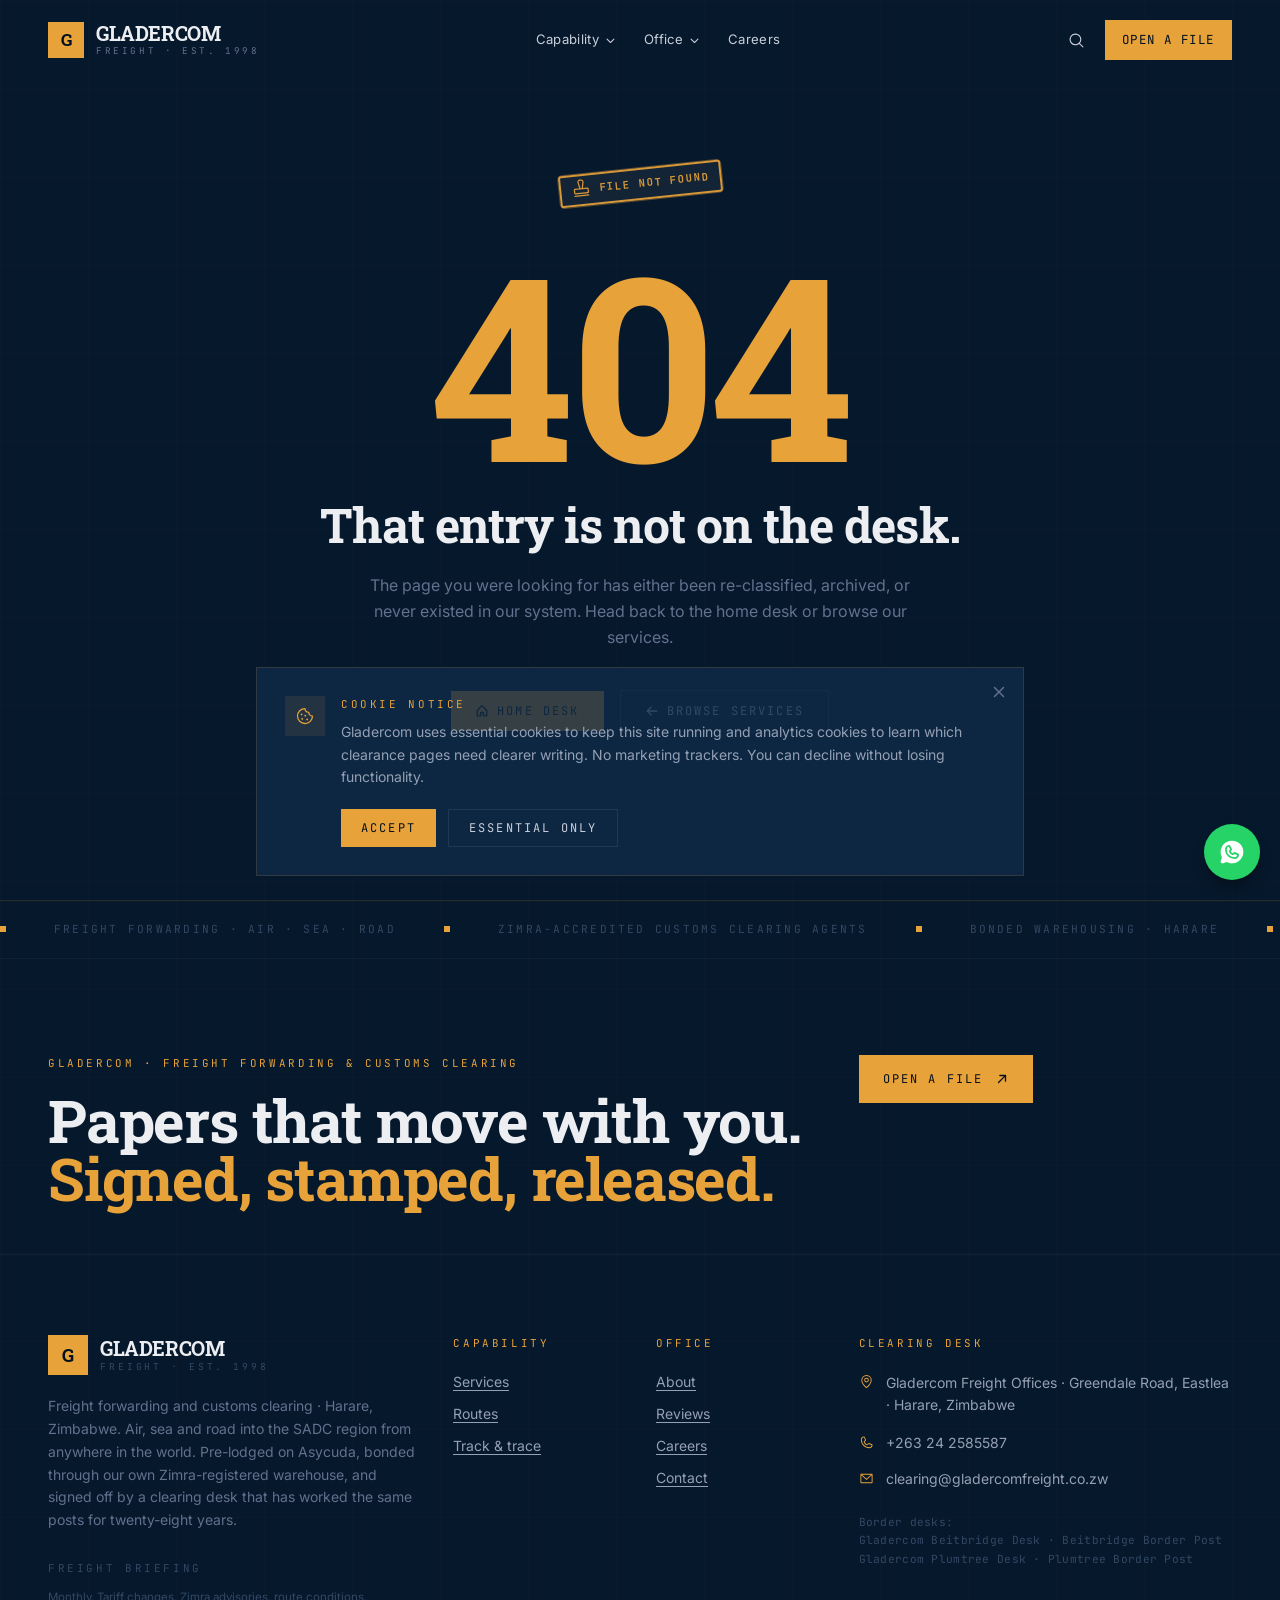
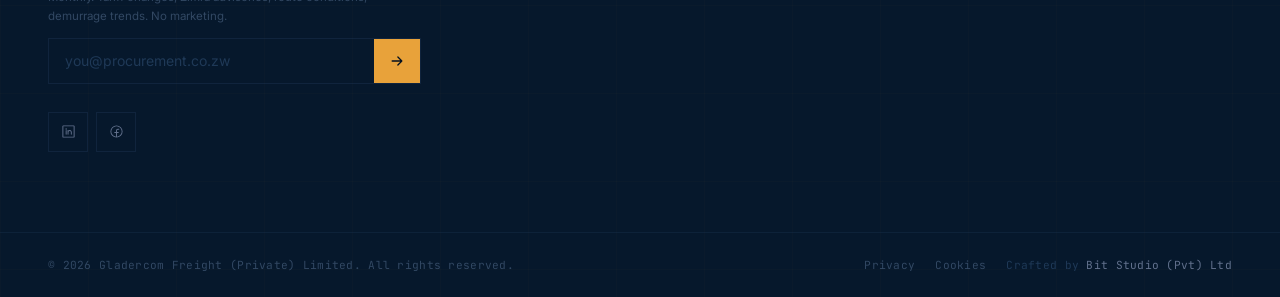
<file: index.html>
<!DOCTYPE html>
<html lang="en">
  <head>
    <meta charset="UTF-8" />
    <link rel="icon" type="image/svg+xml" href="/favicon.svg" />
    <meta name="viewport" content="width=device-width, initial-scale=1.0, viewport-fit=cover" />
    <meta name="theme-color" content="#0F2B47" />

    <title>Gladercom Freight — Papers That Move With You · Harare Customs Clearing &amp; Freight Forwarding</title>
    <meta name="description" content="Gladercom Freight — freight forwarding, customs clearing, air, sea and road freight, bonded warehousing. Bill-of-lading work, done right. Harare, Zimbabwe. +263 24 2585587." />
    <meta name="keywords" content="Gladercom Freight, customs clearing Harare, freight forwarding Zimbabwe, bill of lading, bonded warehousing, air freight Zimbabwe, sea freight import Harare, road freight SADC, Zimra clearing agent" />
    <meta name="author" content="Gladercom Freight" />
    <meta name="robots" content="index, follow" />

    <meta property="og:type" content="website" />
    <meta property="og:site_name" content="Gladercom Freight" />
    <meta property="og:title" content="Gladercom Freight — Papers that move with you." />
    <meta property="og:description" content="Customs clearing, freight forwarding, bonded warehousing. Bill-of-lading editorial, Harare-based, every paper signed and stamped." />
    <meta property="og:image" content="https://images.unsplash.com/photo-1601584115197-04ecc0da31d7?w=1600&q=80&auto=format&fit=crop" />
    <meta property="og:url" content="https://demo-gladercom-freight-offices.onrender.com" />

    <meta name="twitter:card" content="summary_large_image" />
    <meta name="twitter:title" content="Gladercom Freight — Papers that move with you." />
    <meta name="twitter:description" content="Freight forwarding and customs clearing — the paperwork that lets your cargo move." />
    <meta name="twitter:image" content="https://images.unsplash.com/photo-1601584115197-04ecc0da31d7?w=1600&q=80&auto=format&fit=crop" />

    <link rel="preconnect" href="https://fonts.googleapis.com" />
    <link rel="preconnect" href="https://fonts.gstatic.com" crossorigin />
    <link href="https://fonts.googleapis.com/css2?family=Roboto+Slab:wght@400;500;600;700;800&family=Inter:opsz,wght@14..32,300..700&family=JetBrains+Mono:wght@400;500;600&display=swap" rel="stylesheet" />

    <script type="application/ld+json">
      {
        "@context": "https://schema.org",
        "@type": "LocalBusiness",
        "name": "Gladercom Freight",
        "url": "https://demo-gladercom-freight-offices.onrender.com",
        "logo": "https://demo-gladercom-freight-offices.onrender.com/favicon.svg",
        "description": "Freight forwarding, customs clearing, air freight, sea freight, road freight and bonded warehousing services in Harare, Zimbabwe.",
        "telephone": "+263242585587",
        "address": {
          "@type": "PostalAddress",
          "streetAddress": "Harare",
          "addressLocality": "Harare",
          "addressCountry": "ZW"
        },
        "areaServed": ["Zimbabwe", "South Africa", "Mozambique", "Zambia", "Botswana"],
        "aggregateRating": {
          "@type": "AggregateRating",
          "ratingValue": "4.0",
          "reviewCount": "64"
        }
      }
    </script>
    <script type="module" crossorigin src="/assets/index-7ZB-rUr2.js"></script>
    <link rel="stylesheet" crossorigin href="/assets/index-ma8zaHPU.css">
  </head>
  <body>
    <div id="root"></div>
  </body>
</html>
</file>
<file: assets/index-ma8zaHPU.css>
@layer properties{@supports (((-webkit-hyphens:none)) and (not (margin-trim:inline))) or ((-moz-orient:inline) and (not (color:rgb(from red r g b)))){*,:before,:after,::backdrop{--tw-translate-x:0;--tw-translate-y:0;--tw-translate-z:0;--tw-space-y-reverse:0;--tw-divide-y-reverse:0;--tw-border-style:solid;--tw-gradient-position:initial;--tw-gradient-from:#0000;--tw-gradient-via:#0000;--tw-gradient-to:#0000;--tw-gradient-stops:initial;--tw-gradient-via-stops:initial;--tw-gradient-from-position:0%;--tw-gradient-via-position:50%;--tw-gradient-to-position:100%;--tw-leading:initial;--tw-font-weight:initial;--tw-tracking:initial;--tw-shadow:0 0 #0000;--tw-shadow-color:initial;--tw-shadow-alpha:100%;--tw-inset-shadow:0 0 #0000;--tw-inset-shadow-color:initial;--tw-inset-shadow-alpha:100%;--tw-ring-color:initial;--tw-ring-shadow:0 0 #0000;--tw-inset-ring-color:initial;--tw-inset-ring-shadow:0 0 #0000;--tw-ring-inset:initial;--tw-ring-offset-width:0px;--tw-ring-offset-color:#fff;--tw-ring-offset-shadow:0 0 #0000;--tw-blur:initial;--tw-brightness:initial;--tw-contrast:initial;--tw-grayscale:initial;--tw-hue-rotate:initial;--tw-invert:initial;--tw-opacity:initial;--tw-saturate:initial;--tw-sepia:initial;--tw-drop-shadow:initial;--tw-drop-shadow-color:initial;--tw-drop-shadow-alpha:100%;--tw-drop-shadow-size:initial;--tw-backdrop-blur:initial;--tw-backdrop-brightness:initial;--tw-backdrop-contrast:initial;--tw-backdrop-grayscale:initial;--tw-backdrop-hue-rotate:initial;--tw-backdrop-invert:initial;--tw-backdrop-opacity:initial;--tw-backdrop-saturate:initial;--tw-backdrop-sepia:initial;--tw-duration:initial;--tw-scale-x:1;--tw-scale-y:1;--tw-scale-z:1}}}@layer theme{:root,:host{--font-sans:ui-sans-serif, system-ui, sans-serif, "Apple Color Emoji", "Segoe UI Emoji", "Segoe UI Symbol", "Noto Color Emoji";--font-mono:"JetBrains Mono", monospace;--color-black:#000;--color-white:#fff;--spacing:.25rem;--container-xs:20rem;--container-sm:24rem;--container-md:28rem;--container-lg:32rem;--container-xl:36rem;--container-2xl:42rem;--container-3xl:48rem;--container-4xl:56rem;--container-5xl:64rem;--text-xs:.75rem;--text-xs--line-height:calc(1 / .75);--text-sm:.875rem;--text-sm--line-height:calc(1.25 / .875);--text-base:1rem;--text-base--line-height: 1.5 ;--text-lg:1.125rem;--text-lg--line-height:calc(1.75 / 1.125);--text-xl:1.25rem;--text-xl--line-height:calc(1.75 / 1.25);--text-2xl:1.5rem;--text-2xl--line-height:calc(2 / 1.5);--text-3xl:1.875rem;--text-3xl--line-height: 1.2 ;--text-4xl:2.25rem;--text-4xl--line-height:calc(2.5 / 2.25);--text-5xl:3rem;--text-5xl--line-height:1;--text-6xl:3.75rem;--text-6xl--line-height:1;--text-7xl:4.5rem;--text-7xl--line-height:1;--font-weight-medium:500;--font-weight-bold:700;--tracking-tight:-.025em;--tracking-normal:0em;--tracking-wide:.025em;--tracking-wider:.05em;--leading-snug:1.375;--leading-relaxed:1.625;--blur-sm:8px;--blur-md:12px;--blur-xl:24px;--default-transition-duration:.15s;--default-transition-timing-function:cubic-bezier(.4, 0, .2, 1);--default-font-family:var(--font-sans);--default-mono-font-family:var(--font-mono);--color-manila-50:#eceef2;--color-manila-100:#c9cfda;--color-manila-200:#95a0b4;--color-manila-300:#62718d;--color-manila-400:#324863;--color-manila-500:#1f3957;--color-manila-600:#15304e;--color-manila-700:#0f2b47;--color-manila-800:#0a2038;--color-manila-900:#06182c;--color-manila-950:#03101f;--color-stamp-300:#ecb85f;--color-stamp-400:#e8a23a;--color-stamp-600:#a66a17;--color-stamp-700:#7b4d10;--color-ledger-50:#fbf9f2;--color-ledger-100:#f4f1e8;--font-display:"Roboto Slab", Georgia, serif;--font-body:"Inter", system-ui, sans-serif}}@layer base{*,:after,:before,::backdrop{box-sizing:border-box;border:0 solid;margin:0;padding:0}::file-selector-button{box-sizing:border-box;border:0 solid;margin:0;padding:0}html,:host{-webkit-text-size-adjust:100%;tab-size:4;line-height:1.5;font-family:var(--default-font-family,ui-sans-serif, system-ui, sans-serif, "Apple Color Emoji", "Segoe UI Emoji", "Segoe UI Symbol", "Noto Color Emoji");font-feature-settings:var(--default-font-feature-settings,normal);font-variation-settings:var(--default-font-variation-settings,normal);-webkit-tap-highlight-color:transparent}hr{height:0;color:inherit;border-top-width:1px}abbr:where([title]){-webkit-text-decoration:underline dotted;text-decoration:underline dotted}h1,h2,h3,h4,h5,h6{font-size:inherit;font-weight:inherit}a{color:inherit;-webkit-text-decoration:inherit;text-decoration:inherit}b,strong{font-weight:bolder}code,kbd,samp,pre{font-family:var(--default-mono-font-family,ui-monospace, SFMono-Regular, Menlo, Monaco, Consolas, "Liberation Mono", "Courier New", monospace);font-feature-settings:var(--default-mono-font-feature-settings,normal);font-variation-settings:var(--default-mono-font-variation-settings,normal);font-size:1em}small{font-size:80%}sub,sup{vertical-align:baseline;font-size:75%;line-height:0;position:relative}sub{bottom:-.25em}sup{top:-.5em}table{text-indent:0;border-color:inherit;border-collapse:collapse}:-moz-focusring{outline:auto}progress{vertical-align:baseline}summary{display:list-item}ol,ul,menu{list-style:none}img,svg,video,canvas,audio,iframe,embed,object{vertical-align:middle;display:block}img,video{max-width:100%;height:auto}button,input,select,optgroup,textarea{font:inherit;font-feature-settings:inherit;font-variation-settings:inherit;letter-spacing:inherit;color:inherit;opacity:1;background-color:#0000;border-radius:0}::file-selector-button{font:inherit;font-feature-settings:inherit;font-variation-settings:inherit;letter-spacing:inherit;color:inherit;opacity:1;background-color:#0000;border-radius:0}:where(select:is([multiple],[size])) optgroup{font-weight:bolder}:where(select:is([multiple],[size])) optgroup option{padding-inline-start:20px}::file-selector-button{margin-inline-end:4px}::placeholder{opacity:1}@supports (not ((-webkit-appearance:-apple-pay-button))) or (contain-intrinsic-size:1px){::placeholder{color:currentColor}@supports (color:color-mix(in lab,red,red)){::placeholder{color:color-mix(in oklab,currentcolor 50%,transparent)}}}textarea{resize:vertical}::-webkit-search-decoration{-webkit-appearance:none}::-webkit-date-and-time-value{min-height:1lh;text-align:inherit}::-webkit-datetime-edit{display:inline-flex}::-webkit-datetime-edit-fields-wrapper{padding:0}::-webkit-datetime-edit{padding-block:0}::-webkit-datetime-edit-year-field{padding-block:0}::-webkit-datetime-edit-month-field{padding-block:0}::-webkit-datetime-edit-day-field{padding-block:0}::-webkit-datetime-edit-hour-field{padding-block:0}::-webkit-datetime-edit-minute-field{padding-block:0}::-webkit-datetime-edit-second-field{padding-block:0}::-webkit-datetime-edit-millisecond-field{padding-block:0}::-webkit-datetime-edit-meridiem-field{padding-block:0}::-webkit-calendar-picker-indicator{line-height:1}:-moz-ui-invalid{box-shadow:none}button,input:where([type=button],[type=reset],[type=submit]){appearance:button}::file-selector-button{appearance:button}::-webkit-inner-spin-button{height:auto}::-webkit-outer-spin-button{height:auto}[hidden]:where(:not([hidden=until-found])){display:none!important}}@layer components;@layer utilities{.pointer-events-auto{pointer-events:auto}.pointer-events-none{pointer-events:none}.visible{visibility:visible}.absolute{position:absolute}.fixed{position:fixed}.relative{position:relative}.static{position:static}.inset-0{inset:calc(var(--spacing) * 0)}.inset-x-0{inset-inline:calc(var(--spacing) * 0)}.inset-x-7{inset-inline:calc(var(--spacing) * 7)}.top-0{top:calc(var(--spacing) * 0)}.top-0\.5{top:calc(var(--spacing) * .5)}.top-2{top:calc(var(--spacing) * 2)}.top-4{top:calc(var(--spacing) * 4)}.top-5{top:calc(var(--spacing) * 5)}.top-24{top:calc(var(--spacing) * 24)}.top-\[88px\]{top:88px}.top-full{top:100%}.right-0{right:calc(var(--spacing) * 0)}.right-4{right:calc(var(--spacing) * 4)}.right-5{right:calc(var(--spacing) * 5)}.bottom-0{bottom:calc(var(--spacing) * 0)}.bottom-2{bottom:calc(var(--spacing) * 2)}.bottom-5{bottom:calc(var(--spacing) * 5)}.bottom-6{bottom:calc(var(--spacing) * 6)}.bottom-7{bottom:calc(var(--spacing) * 7)}.bottom-24{bottom:calc(var(--spacing) * 24)}.left-0{left:calc(var(--spacing) * 0)}.left-3{left:calc(var(--spacing) * 3)}.left-4{left:calc(var(--spacing) * 4)}.left-5{left:calc(var(--spacing) * 5)}.z-40{z-index:40}.z-50{z-index:50}.z-\[60\]{z-index:60}.z-\[70\]{z-index:70}.z-\[80\]{z-index:80}.order-1{order:1}.order-2{order:2}.col-span-2{grid-column:span 2/span 2}.col-span-3{grid-column:span 3/span 3}.col-span-4{grid-column:span 4/span 4}.col-span-6{grid-column:span 6/span 6}.col-span-12{grid-column:span 12/span 12}.container{width:100%}@media(min-width:40rem){.container{max-width:40rem}}@media(min-width:48rem){.container{max-width:48rem}}@media(min-width:64rem){.container{max-width:64rem}}@media(min-width:80rem){.container{max-width:80rem}}@media(min-width:96rem){.container{max-width:96rem}}.mx-auto{margin-inline:auto}.-mt-1{margin-top:calc(var(--spacing) * -1)}.mt-0\.5{margin-top:calc(var(--spacing) * .5)}.mt-1{margin-top:calc(var(--spacing) * 1)}.mt-1\.5{margin-top:calc(var(--spacing) * 1.5)}.mt-2{margin-top:calc(var(--spacing) * 2)}.mt-4{margin-top:calc(var(--spacing) * 4)}.mt-6{margin-top:calc(var(--spacing) * 6)}.mt-7{margin-top:calc(var(--spacing) * 7)}.mt-8{margin-top:calc(var(--spacing) * 8)}.mt-9{margin-top:calc(var(--spacing) * 9)}.mt-10{margin-top:calc(var(--spacing) * 10)}.mt-14{margin-top:calc(var(--spacing) * 14)}.mr-2{margin-right:calc(var(--spacing) * 2)}.mb-0\.5{margin-bottom:calc(var(--spacing) * .5)}.mb-1{margin-bottom:calc(var(--spacing) * 1)}.mb-2{margin-bottom:calc(var(--spacing) * 2)}.mb-3{margin-bottom:calc(var(--spacing) * 3)}.mb-4{margin-bottom:calc(var(--spacing) * 4)}.mb-5{margin-bottom:calc(var(--spacing) * 5)}.mb-6{margin-bottom:calc(var(--spacing) * 6)}.mb-7{margin-bottom:calc(var(--spacing) * 7)}.mb-8{margin-bottom:calc(var(--spacing) * 8)}.mb-9{margin-bottom:calc(var(--spacing) * 9)}.mb-10{margin-bottom:calc(var(--spacing) * 10)}.mb-12{margin-bottom:calc(var(--spacing) * 12)}.mb-14{margin-bottom:calc(var(--spacing) * 14)}.mb-16{margin-bottom:calc(var(--spacing) * 16)}.block{display:block}.flex{display:flex}.grid{display:grid}.hidden{display:none}.inline{display:inline}.inline-block{display:inline-block}.inline-flex{display:inline-flex}.aspect-\[4\/5\]{aspect-ratio:4/5}.aspect-\[5\/4\]{aspect-ratio:5/4}.aspect-\[16\/9\]{aspect-ratio:16/9}.aspect-\[16\/10\]{aspect-ratio:16/10}.h-1\.5{height:calc(var(--spacing) * 1.5)}.h-2{height:calc(var(--spacing) * 2)}.h-5{height:calc(var(--spacing) * 5)}.h-6{height:calc(var(--spacing) * 6)}.h-8{height:calc(var(--spacing) * 8)}.h-9{height:calc(var(--spacing) * 9)}.h-10{height:calc(var(--spacing) * 10)}.h-12{height:calc(var(--spacing) * 12)}.h-14{height:calc(var(--spacing) * 14)}.h-64{height:calc(var(--spacing) * 64)}.h-full{height:100%}.h-px{height:1px}.max-h-\[60vh\]{max-height:60vh}.max-h-\[70vh\]{max-height:70vh}.min-h-screen{min-height:100vh}.w-1\.5{width:calc(var(--spacing) * 1.5)}.w-1\/3{width:33.3333%}.w-2{width:calc(var(--spacing) * 2)}.w-5{width:calc(var(--spacing) * 5)}.w-6{width:calc(var(--spacing) * 6)}.w-8{width:calc(var(--spacing) * 8)}.w-9{width:calc(var(--spacing) * 9)}.w-10{width:calc(var(--spacing) * 10)}.w-12{width:calc(var(--spacing) * 12)}.w-14{width:calc(var(--spacing) * 14)}.w-16{width:calc(var(--spacing) * 16)}.w-80{width:calc(var(--spacing) * 80)}.w-full{width:100%}.w-px{width:1px}.max-w-2xl{max-width:var(--container-2xl)}.max-w-3xl{max-width:var(--container-3xl)}.max-w-4xl{max-width:var(--container-4xl)}.max-w-5xl{max-width:var(--container-5xl)}.max-w-\[12rem\]{max-width:12rem}.max-w-\[16rem\]{max-width:16rem}.max-w-\[60\%\]{max-width:60%}.max-w-\[1100px\]{max-width:1100px}.max-w-\[1400px\]{max-width:1400px}.max-w-\[1440px\]{max-width:1440px}.max-w-lg{max-width:var(--container-lg)}.max-w-md{max-width:var(--container-md)}.max-w-sm{max-width:var(--container-sm)}.max-w-xl{max-width:var(--container-xl)}.max-w-xs{max-width:var(--container-xs)}.min-w-0{min-width:calc(var(--spacing) * 0)}.flex-1{flex:1}.shrink-0{flex-shrink:0}.-translate-x-1{--tw-translate-x:calc(var(--spacing) * -1);translate:var(--tw-translate-x) var(--tw-translate-y)}.rotate-180{rotate:180deg}.resize-none{resize:none}.grid-cols-1{grid-template-columns:repeat(1,minmax(0,1fr))}.grid-cols-2{grid-template-columns:repeat(2,minmax(0,1fr))}.grid-cols-12{grid-template-columns:repeat(12,minmax(0,1fr))}.flex-col{flex-direction:column}.flex-wrap{flex-wrap:wrap}.place-items-center{place-items:center}.items-baseline{align-items:baseline}.items-center{align-items:center}.items-end{align-items:flex-end}.items-start{align-items:flex-start}.justify-between{justify-content:space-between}.justify-center{justify-content:center}.gap-1{gap:calc(var(--spacing) * 1)}.gap-1\.5{gap:calc(var(--spacing) * 1.5)}.gap-2{gap:calc(var(--spacing) * 2)}.gap-3{gap:calc(var(--spacing) * 3)}.gap-4{gap:calc(var(--spacing) * 4)}.gap-5{gap:calc(var(--spacing) * 5)}.gap-6{gap:calc(var(--spacing) * 6)}.gap-8{gap:calc(var(--spacing) * 8)}.gap-10{gap:calc(var(--spacing) * 10)}.gap-12{gap:calc(var(--spacing) * 12)}.gap-px{gap:1px}:where(.space-y-1>:not(:last-child)){--tw-space-y-reverse:0;margin-block-start:calc(calc(var(--spacing) * 1) * var(--tw-space-y-reverse));margin-block-end:calc(calc(var(--spacing) * 1) * calc(1 - var(--tw-space-y-reverse)))}:where(.space-y-2>:not(:last-child)){--tw-space-y-reverse:0;margin-block-start:calc(calc(var(--spacing) * 2) * var(--tw-space-y-reverse));margin-block-end:calc(calc(var(--spacing) * 2) * calc(1 - var(--tw-space-y-reverse)))}:where(.space-y-2\.5>:not(:last-child)){--tw-space-y-reverse:0;margin-block-start:calc(calc(var(--spacing) * 2.5) * var(--tw-space-y-reverse));margin-block-end:calc(calc(var(--spacing) * 2.5) * calc(1 - var(--tw-space-y-reverse)))}:where(.space-y-3>:not(:last-child)){--tw-space-y-reverse:0;margin-block-start:calc(calc(var(--spacing) * 3) * var(--tw-space-y-reverse));margin-block-end:calc(calc(var(--spacing) * 3) * calc(1 - var(--tw-space-y-reverse)))}:where(.space-y-4>:not(:last-child)){--tw-space-y-reverse:0;margin-block-start:calc(calc(var(--spacing) * 4) * var(--tw-space-y-reverse));margin-block-end:calc(calc(var(--spacing) * 4) * calc(1 - var(--tw-space-y-reverse)))}:where(.space-y-5>:not(:last-child)){--tw-space-y-reverse:0;margin-block-start:calc(calc(var(--spacing) * 5) * var(--tw-space-y-reverse));margin-block-end:calc(calc(var(--spacing) * 5) * calc(1 - var(--tw-space-y-reverse)))}:where(.space-y-6>:not(:last-child)){--tw-space-y-reverse:0;margin-block-start:calc(calc(var(--spacing) * 6) * var(--tw-space-y-reverse));margin-block-end:calc(calc(var(--spacing) * 6) * calc(1 - var(--tw-space-y-reverse)))}:where(.space-y-10>:not(:last-child)){--tw-space-y-reverse:0;margin-block-start:calc(calc(var(--spacing) * 10) * var(--tw-space-y-reverse));margin-block-end:calc(calc(var(--spacing) * 10) * calc(1 - var(--tw-space-y-reverse)))}:where(.space-y-12>:not(:last-child)){--tw-space-y-reverse:0;margin-block-start:calc(calc(var(--spacing) * 12) * var(--tw-space-y-reverse));margin-block-end:calc(calc(var(--spacing) * 12) * calc(1 - var(--tw-space-y-reverse)))}.gap-x-5{column-gap:calc(var(--spacing) * 5)}.gap-x-6{column-gap:calc(var(--spacing) * 6)}.gap-y-2{row-gap:calc(var(--spacing) * 2)}.gap-y-4{row-gap:calc(var(--spacing) * 4)}:where(.divide-y>:not(:last-child)){--tw-divide-y-reverse:0;border-bottom-style:var(--tw-border-style);border-top-style:var(--tw-border-style);border-top-width:calc(1px * var(--tw-divide-y-reverse));border-bottom-width:calc(1px * calc(1 - var(--tw-divide-y-reverse)))}:where(.divide-manila-500\/20>:not(:last-child)){border-color:#1f395733}@supports (color:color-mix(in lab,red,red)){:where(.divide-manila-500\/20>:not(:last-child)){border-color:color-mix(in oklab,var(--color-manila-500) 20%,transparent)}}:where(.divide-manila-500\/30>:not(:last-child)){border-color:#1f39574d}@supports (color:color-mix(in lab,red,red)){:where(.divide-manila-500\/30>:not(:last-child)){border-color:color-mix(in oklab,var(--color-manila-500) 30%,transparent)}}.self-start{align-self:flex-start}.truncate{text-overflow:ellipsis;white-space:nowrap;overflow:hidden}.overflow-hidden{overflow:hidden}.overflow-y-auto{overflow-y:auto}.rounded-full{border-radius:3.40282e38px}.border{border-style:var(--tw-border-style);border-width:1px}.border-y{border-block-style:var(--tw-border-style);border-block-width:1px}.border-t{border-top-style:var(--tw-border-style);border-top-width:1px}.border-r{border-right-style:var(--tw-border-style);border-right-width:1px}.border-b{border-bottom-style:var(--tw-border-style);border-bottom-width:1px}.border-l-2{border-left-style:var(--tw-border-style);border-left-width:2px}.border-\[\#25D366\]{border-color:#25d366}.border-manila-100\/30{border-color:#c9cfda4d}@supports (color:color-mix(in lab,red,red)){.border-manila-100\/30{border-color:color-mix(in oklab,var(--color-manila-100) 30%,transparent)}}.border-manila-100\/40{border-color:#c9cfda66}@supports (color:color-mix(in lab,red,red)){.border-manila-100\/40{border-color:color-mix(in oklab,var(--color-manila-100) 40%,transparent)}}.border-manila-200{border-color:var(--color-manila-200)}.border-manila-300\/50{border-color:#62718d80}@supports (color:color-mix(in lab,red,red)){.border-manila-300\/50{border-color:color-mix(in oklab,var(--color-manila-300) 50%,transparent)}}.border-manila-300\/60{border-color:#62718d99}@supports (color:color-mix(in lab,red,red)){.border-manila-300\/60{border-color:color-mix(in oklab,var(--color-manila-300) 60%,transparent)}}.border-manila-500{border-color:var(--color-manila-500)}.border-manila-500\/20{border-color:#1f395733}@supports (color:color-mix(in lab,red,red)){.border-manila-500\/20{border-color:color-mix(in oklab,var(--color-manila-500) 20%,transparent)}}.border-manila-500\/30{border-color:#1f39574d}@supports (color:color-mix(in lab,red,red)){.border-manila-500\/30{border-color:color-mix(in oklab,var(--color-manila-500) 30%,transparent)}}.border-manila-500\/40{border-color:#1f395766}@supports (color:color-mix(in lab,red,red)){.border-manila-500\/40{border-color:color-mix(in oklab,var(--color-manila-500) 40%,transparent)}}.border-manila-500\/50{border-color:#1f395780}@supports (color:color-mix(in lab,red,red)){.border-manila-500\/50{border-color:color-mix(in oklab,var(--color-manila-500) 50%,transparent)}}.border-manila-900\/12{border-color:#06182c1f}@supports (color:color-mix(in lab,red,red)){.border-manila-900\/12{border-color:color-mix(in oklab,var(--color-manila-900) 12%,transparent)}}.border-manila-900\/15{border-color:#06182c26}@supports (color:color-mix(in lab,red,red)){.border-manila-900\/15{border-color:color-mix(in oklab,var(--color-manila-900) 15%,transparent)}}.border-stamp-400{border-color:var(--color-stamp-400)}.border-stamp-400\/15{border-color:#e8a23a26}@supports (color:color-mix(in lab,red,red)){.border-stamp-400\/15{border-color:color-mix(in oklab,var(--color-stamp-400) 15%,transparent)}}.border-stamp-400\/30{border-color:#e8a23a4d}@supports (color:color-mix(in lab,red,red)){.border-stamp-400\/30{border-color:color-mix(in oklab,var(--color-stamp-400) 30%,transparent)}}.border-stamp-400\/40{border-color:#e8a23a66}@supports (color:color-mix(in lab,red,red)){.border-stamp-400\/40{border-color:color-mix(in oklab,var(--color-stamp-400) 40%,transparent)}}.border-stamp-400\/50{border-color:#e8a23a80}@supports (color:color-mix(in lab,red,red)){.border-stamp-400\/50{border-color:color-mix(in oklab,var(--color-stamp-400) 50%,transparent)}}.border-stamp-600{border-color:var(--color-stamp-600)}.border-transparent{border-color:#0000}.bg-\[\#25D366\]{background-color:#25d366}.bg-\[\#25D366\]\/90{background-color:#25d366e6}.bg-ledger-50{background-color:var(--color-ledger-50)}.bg-manila-500\/20{background-color:#1f395733}@supports (color:color-mix(in lab,red,red)){.bg-manila-500\/20{background-color:color-mix(in oklab,var(--color-manila-500) 20%,transparent)}}.bg-manila-700{background-color:var(--color-manila-700)}.bg-manila-700\/30{background-color:#0f2b474d}@supports (color:color-mix(in lab,red,red)){.bg-manila-700\/30{background-color:color-mix(in oklab,var(--color-manila-700) 30%,transparent)}}.bg-manila-800{background-color:var(--color-manila-800)}.bg-manila-900{background-color:var(--color-manila-900)}.bg-manila-900\/20{background-color:#06182c33}@supports (color:color-mix(in lab,red,red)){.bg-manila-900\/20{background-color:color-mix(in oklab,var(--color-manila-900) 20%,transparent)}}.bg-manila-900\/60{background-color:#06182c99}@supports (color:color-mix(in lab,red,red)){.bg-manila-900\/60{background-color:color-mix(in oklab,var(--color-manila-900) 60%,transparent)}}.bg-manila-900\/70{background-color:#06182cb3}@supports (color:color-mix(in lab,red,red)){.bg-manila-900\/70{background-color:color-mix(in oklab,var(--color-manila-900) 70%,transparent)}}.bg-manila-900\/90{background-color:#06182ce6}@supports (color:color-mix(in lab,red,red)){.bg-manila-900\/90{background-color:color-mix(in oklab,var(--color-manila-900) 90%,transparent)}}.bg-manila-950\/68{background-color:#03101fad}@supports (color:color-mix(in lab,red,red)){.bg-manila-950\/68{background-color:color-mix(in oklab,var(--color-manila-950) 68%,transparent)}}.bg-manila-950\/70{background-color:#03101fb3}@supports (color:color-mix(in lab,red,red)){.bg-manila-950\/70{background-color:color-mix(in oklab,var(--color-manila-950) 70%,transparent)}}.bg-manila-950\/80{background-color:#03101fcc}@supports (color:color-mix(in lab,red,red)){.bg-manila-950\/80{background-color:color-mix(in oklab,var(--color-manila-950) 80%,transparent)}}.bg-stamp-400{background-color:var(--color-stamp-400)}.bg-stamp-400\/10{background-color:#e8a23a1a}@supports (color:color-mix(in lab,red,red)){.bg-stamp-400\/10{background-color:color-mix(in oklab,var(--color-stamp-400) 10%,transparent)}}.bg-stamp-400\/15{background-color:#e8a23a26}@supports (color:color-mix(in lab,red,red)){.bg-stamp-400\/15{background-color:color-mix(in oklab,var(--color-stamp-400) 15%,transparent)}}.bg-stamp-400\/40{background-color:#e8a23a66}@supports (color:color-mix(in lab,red,red)){.bg-stamp-400\/40{background-color:color-mix(in oklab,var(--color-stamp-400) 40%,transparent)}}.bg-transparent{background-color:#0000}.bg-gradient-to-b{--tw-gradient-position:to bottom in oklab;background-image:linear-gradient(var(--tw-gradient-stops))}.bg-gradient-to-t{--tw-gradient-position:to top in oklab;background-image:linear-gradient(var(--tw-gradient-stops))}.bg-gradient-to-tr{--tw-gradient-position:to top right in oklab;background-image:linear-gradient(var(--tw-gradient-stops))}.from-manila-950\/40{--tw-gradient-from:#03101f66}@supports (color:color-mix(in lab,red,red)){.from-manila-950\/40{--tw-gradient-from:color-mix(in oklab, var(--color-manila-950) 40%, transparent)}}.from-manila-950\/40{--tw-gradient-stops:var(--tw-gradient-via-stops,var(--tw-gradient-position), var(--tw-gradient-from) var(--tw-gradient-from-position), var(--tw-gradient-to) var(--tw-gradient-to-position))}.from-manila-950\/55{--tw-gradient-from:#03101f8c}@supports (color:color-mix(in lab,red,red)){.from-manila-950\/55{--tw-gradient-from:color-mix(in oklab, var(--color-manila-950) 55%, transparent)}}.from-manila-950\/55{--tw-gradient-stops:var(--tw-gradient-via-stops,var(--tw-gradient-position), var(--tw-gradient-from) var(--tw-gradient-from-position), var(--tw-gradient-to) var(--tw-gradient-to-position))}.from-manila-950\/65{--tw-gradient-from:#03101fa6}@supports (color:color-mix(in lab,red,red)){.from-manila-950\/65{--tw-gradient-from:color-mix(in oklab, var(--color-manila-950) 65%, transparent)}}.from-manila-950\/65{--tw-gradient-stops:var(--tw-gradient-via-stops,var(--tw-gradient-position), var(--tw-gradient-from) var(--tw-gradient-from-position), var(--tw-gradient-to) var(--tw-gradient-to-position))}.from-manila-950\/80{--tw-gradient-from:#03101fcc}@supports (color:color-mix(in lab,red,red)){.from-manila-950\/80{--tw-gradient-from:color-mix(in oklab, var(--color-manila-950) 80%, transparent)}}.from-manila-950\/80{--tw-gradient-stops:var(--tw-gradient-via-stops,var(--tw-gradient-position), var(--tw-gradient-from) var(--tw-gradient-from-position), var(--tw-gradient-to) var(--tw-gradient-to-position))}.from-manila-950\/85{--tw-gradient-from:#03101fd9}@supports (color:color-mix(in lab,red,red)){.from-manila-950\/85{--tw-gradient-from:color-mix(in oklab, var(--color-manila-950) 85%, transparent)}}.from-manila-950\/85{--tw-gradient-stops:var(--tw-gradient-via-stops,var(--tw-gradient-position), var(--tw-gradient-from) var(--tw-gradient-from-position), var(--tw-gradient-to) var(--tw-gradient-to-position))}.via-manila-950\/30{--tw-gradient-via:#03101f4d}@supports (color:color-mix(in lab,red,red)){.via-manila-950\/30{--tw-gradient-via:color-mix(in oklab, var(--color-manila-950) 30%, transparent)}}.via-manila-950\/30{--tw-gradient-via-stops:var(--tw-gradient-position), var(--tw-gradient-from) var(--tw-gradient-from-position), var(--tw-gradient-via) var(--tw-gradient-via-position), var(--tw-gradient-to) var(--tw-gradient-to-position);--tw-gradient-stops:var(--tw-gradient-via-stops)}.via-manila-950\/60{--tw-gradient-via:#03101f99}@supports (color:color-mix(in lab,red,red)){.via-manila-950\/60{--tw-gradient-via:color-mix(in oklab, var(--color-manila-950) 60%, transparent)}}.via-manila-950\/60{--tw-gradient-via-stops:var(--tw-gradient-position), var(--tw-gradient-from) var(--tw-gradient-from-position), var(--tw-gradient-via) var(--tw-gradient-via-position), var(--tw-gradient-to) var(--tw-gradient-to-position);--tw-gradient-stops:var(--tw-gradient-via-stops)}.via-transparent{--tw-gradient-via:transparent;--tw-gradient-via-stops:var(--tw-gradient-position), var(--tw-gradient-from) var(--tw-gradient-from-position), var(--tw-gradient-via) var(--tw-gradient-via-position), var(--tw-gradient-to) var(--tw-gradient-to-position);--tw-gradient-stops:var(--tw-gradient-via-stops)}.to-manila-950\/15{--tw-gradient-to:#03101f26}@supports (color:color-mix(in lab,red,red)){.to-manila-950\/15{--tw-gradient-to:color-mix(in oklab, var(--color-manila-950) 15%, transparent)}}.to-manila-950\/15{--tw-gradient-stops:var(--tw-gradient-via-stops,var(--tw-gradient-position), var(--tw-gradient-from) var(--tw-gradient-from-position), var(--tw-gradient-to) var(--tw-gradient-to-position))}.to-manila-950\/85{--tw-gradient-to:#03101fd9}@supports (color:color-mix(in lab,red,red)){.to-manila-950\/85{--tw-gradient-to:color-mix(in oklab, var(--color-manila-950) 85%, transparent)}}.to-manila-950\/85{--tw-gradient-stops:var(--tw-gradient-via-stops,var(--tw-gradient-position), var(--tw-gradient-from) var(--tw-gradient-from-position), var(--tw-gradient-to) var(--tw-gradient-to-position))}.to-transparent{--tw-gradient-to:transparent;--tw-gradient-stops:var(--tw-gradient-via-stops,var(--tw-gradient-position), var(--tw-gradient-from) var(--tw-gradient-from-position), var(--tw-gradient-to) var(--tw-gradient-to-position))}.object-cover{object-fit:cover}.object-center{object-position:center}.p-2{padding:calc(var(--spacing) * 2)}.p-4{padding:calc(var(--spacing) * 4)}.p-5{padding:calc(var(--spacing) * 5)}.p-6{padding:calc(var(--spacing) * 6)}.p-7{padding:calc(var(--spacing) * 7)}.p-8{padding:calc(var(--spacing) * 8)}.px-2{padding-inline:calc(var(--spacing) * 2)}.px-3{padding-inline:calc(var(--spacing) * 3)}.px-4{padding-inline:calc(var(--spacing) * 4)}.px-5{padding-inline:calc(var(--spacing) * 5)}.px-6{padding-inline:calc(var(--spacing) * 6)}.px-7{padding-inline:calc(var(--spacing) * 7)}.py-1\.5{padding-block:calc(var(--spacing) * 1.5)}.py-2{padding-block:calc(var(--spacing) * 2)}.py-2\.5{padding-block:calc(var(--spacing) * 2.5)}.py-3{padding-block:calc(var(--spacing) * 3)}.py-3\.5{padding-block:calc(var(--spacing) * 3.5)}.py-4{padding-block:calc(var(--spacing) * 4)}.py-5{padding-block:calc(var(--spacing) * 5)}.py-6{padding-block:calc(var(--spacing) * 6)}.py-7{padding-block:calc(var(--spacing) * 7)}.py-8{padding-block:calc(var(--spacing) * 8)}.py-10{padding-block:calc(var(--spacing) * 10)}.py-12{padding-block:calc(var(--spacing) * 12)}.py-14{padding-block:calc(var(--spacing) * 14)}.py-16{padding-block:calc(var(--spacing) * 16)}.py-20{padding-block:calc(var(--spacing) * 20)}.py-24{padding-block:calc(var(--spacing) * 24)}.py-32{padding-block:calc(var(--spacing) * 32)}.pt-2{padding-top:calc(var(--spacing) * 2)}.pt-3{padding-top:calc(var(--spacing) * 3)}.pt-4{padding-top:calc(var(--spacing) * 4)}.pt-5{padding-top:calc(var(--spacing) * 5)}.pt-12{padding-top:calc(var(--spacing) * 12)}.pt-16{padding-top:calc(var(--spacing) * 16)}.pt-24{padding-top:calc(var(--spacing) * 24)}.pt-28{padding-top:calc(var(--spacing) * 28)}.pt-32{padding-top:calc(var(--spacing) * 32)}.pr-8{padding-right:calc(var(--spacing) * 8)}.pb-3{padding-bottom:calc(var(--spacing) * 3)}.pb-4{padding-bottom:calc(var(--spacing) * 4)}.pb-6{padding-bottom:calc(var(--spacing) * 6)}.pb-10{padding-bottom:calc(var(--spacing) * 10)}.pb-12{padding-bottom:calc(var(--spacing) * 12)}.pb-16{padding-bottom:calc(var(--spacing) * 16)}.pb-20{padding-bottom:calc(var(--spacing) * 20)}.pl-7{padding-left:calc(var(--spacing) * 7)}.pl-8{padding-left:calc(var(--spacing) * 8)}.pl-9{padding-left:calc(var(--spacing) * 9)}.text-center{text-align:center}.text-left{text-align:left}.text-right{text-align:right}.align-bottom{vertical-align:bottom}.font-display{font-family:var(--font-display)}.font-mono{font-family:var(--font-mono)}.text-2xl{font-size:var(--text-2xl);line-height:var(--tw-leading,var(--text-2xl--line-height))}.text-3xl{font-size:var(--text-3xl);line-height:var(--tw-leading,var(--text-3xl--line-height))}.text-4xl{font-size:var(--text-4xl);line-height:var(--tw-leading,var(--text-4xl--line-height))}.text-5xl{font-size:var(--text-5xl);line-height:var(--tw-leading,var(--text-5xl--line-height))}.text-base{font-size:var(--text-base);line-height:var(--tw-leading,var(--text-base--line-height))}.text-lg{font-size:var(--text-lg);line-height:var(--tw-leading,var(--text-lg--line-height))}.text-sm{font-size:var(--text-sm);line-height:var(--tw-leading,var(--text-sm--line-height))}.text-xl{font-size:var(--text-xl);line-height:var(--tw-leading,var(--text-xl--line-height))}.text-xs{font-size:var(--text-xs);line-height:var(--tw-leading,var(--text-xs--line-height))}.text-\[0\.5rem\]{font-size:.5rem}.text-\[0\.6rem\]{font-size:.6rem}.text-\[0\.7rem\]{font-size:.7rem}.text-\[0\.48rem\]{font-size:.48rem}.text-\[0\.55rem\]{font-size:.55rem}.text-\[0\.58rem\]{font-size:.58rem}.text-\[0\.62rem\]{font-size:.62rem}.text-\[0\.65rem\]{font-size:.65rem}.text-\[0\.72rem\]{font-size:.72rem}.text-\[0\.75rem\]{font-size:.75rem}.text-\[0\.78rem\]{font-size:.78rem}.text-\[0\.82rem\]{font-size:.82rem}.text-\[0\.98rem\]{font-size:.98rem}.text-\[3\.6rem\]{font-size:3.6rem}.text-\[5rem\]{font-size:5rem}.text-\[8rem\]{font-size:8rem}.leading-\[0\.94\]{--tw-leading:.94;line-height:.94}.leading-\[0\.98\]{--tw-leading:.98;line-height:.98}.leading-none{--tw-leading:1;line-height:1}.leading-relaxed{--tw-leading:var(--leading-relaxed);line-height:var(--leading-relaxed)}.leading-snug{--tw-leading:var(--leading-snug);line-height:var(--leading-snug)}.font-bold{--tw-font-weight:var(--font-weight-bold);font-weight:var(--font-weight-bold)}.font-medium{--tw-font-weight:var(--font-weight-medium);font-weight:var(--font-weight-medium)}.tracking-\[0\.2em\]{--tw-tracking:.2em;letter-spacing:.2em}.tracking-\[0\.3em\]{--tw-tracking:.3em;letter-spacing:.3em}.tracking-\[0\.12em\]{--tw-tracking:.12em;letter-spacing:.12em}.tracking-\[0\.14em\]{--tw-tracking:.14em;letter-spacing:.14em}.tracking-\[0\.16em\]{--tw-tracking:.16em;letter-spacing:.16em}.tracking-\[0\.18em\]{--tw-tracking:.18em;letter-spacing:.18em}.tracking-\[0\.22em\]{--tw-tracking:.22em;letter-spacing:.22em}.tracking-\[0\.24em\]{--tw-tracking:.24em;letter-spacing:.24em}.tracking-\[0\.28em\]{--tw-tracking:.28em;letter-spacing:.28em}.tracking-normal{--tw-tracking:var(--tracking-normal);letter-spacing:var(--tracking-normal)}.tracking-tight{--tw-tracking:var(--tracking-tight);letter-spacing:var(--tracking-tight)}.tracking-wide{--tw-tracking:var(--tracking-wide);letter-spacing:var(--tracking-wide)}.tracking-wider{--tw-tracking:var(--tracking-wider);letter-spacing:var(--tracking-wider)}.text-balance{text-wrap:balance}.text-pretty{text-wrap:pretty}.break-all{word-break:break-all}.whitespace-nowrap{white-space:nowrap}.text-manila-50{color:var(--color-manila-50)}.text-manila-100{color:var(--color-manila-100)}.text-manila-200{color:var(--color-manila-200)}.text-manila-300{color:var(--color-manila-300)}.text-manila-400{color:var(--color-manila-400)}.text-manila-500{color:var(--color-manila-500)}.text-manila-600{color:var(--color-manila-600)}.text-manila-700{color:var(--color-manila-700)}.text-manila-800{color:var(--color-manila-800)}.text-manila-900{color:var(--color-manila-900)}.text-manila-950{color:var(--color-manila-950)}.text-stamp-400{color:var(--color-stamp-400)}.text-stamp-600{color:var(--color-stamp-600)}.text-stamp-700{color:var(--color-stamp-700)}.text-white{color:var(--color-white)}.normal-case{text-transform:none}.uppercase{text-transform:uppercase}.italic{font-style:italic}.not-italic{font-style:normal}.opacity-0{opacity:0}.opacity-30{opacity:.3}.opacity-40{opacity:.4}.opacity-50{opacity:.5}.opacity-60{opacity:.6}.opacity-80{opacity:.8}.opacity-100{opacity:1}.shadow-2xl{--tw-shadow:0 25px 50px -12px var(--tw-shadow-color,#00000040);box-shadow:var(--tw-inset-shadow),var(--tw-inset-ring-shadow),var(--tw-ring-offset-shadow),var(--tw-ring-shadow),var(--tw-shadow)}.shadow-lg{--tw-shadow:0 10px 15px -3px var(--tw-shadow-color,#0000001a), 0 4px 6px -4px var(--tw-shadow-color,#0000001a);box-shadow:var(--tw-inset-shadow),var(--tw-inset-ring-shadow),var(--tw-ring-offset-shadow),var(--tw-ring-shadow),var(--tw-shadow)}.shadow-xl{--tw-shadow:0 20px 25px -5px var(--tw-shadow-color,#0000001a), 0 8px 10px -6px var(--tw-shadow-color,#0000001a);box-shadow:var(--tw-inset-shadow),var(--tw-inset-ring-shadow),var(--tw-ring-offset-shadow),var(--tw-ring-shadow),var(--tw-shadow)}.ring{--tw-ring-shadow:var(--tw-ring-inset,) 0 0 0 calc(1px + var(--tw-ring-offset-width)) var(--tw-ring-color,currentcolor);box-shadow:var(--tw-inset-shadow),var(--tw-inset-ring-shadow),var(--tw-ring-offset-shadow),var(--tw-ring-shadow),var(--tw-shadow)}.shadow-black\/30{--tw-shadow-color:#0000004d}@supports (color:color-mix(in lab,red,red)){.shadow-black\/30{--tw-shadow-color:color-mix(in oklab, color-mix(in oklab, var(--color-black) 30%, transparent) var(--tw-shadow-alpha), transparent)}}.shadow-black\/40{--tw-shadow-color:#0006}@supports (color:color-mix(in lab,red,red)){.shadow-black\/40{--tw-shadow-color:color-mix(in oklab, color-mix(in oklab, var(--color-black) 40%, transparent) var(--tw-shadow-alpha), transparent)}}.shadow-black\/50{--tw-shadow-color:#00000080}@supports (color:color-mix(in lab,red,red)){.shadow-black\/50{--tw-shadow-color:color-mix(in oklab, color-mix(in oklab, var(--color-black) 50%, transparent) var(--tw-shadow-alpha), transparent)}}.shadow-black\/60{--tw-shadow-color:#0009}@supports (color:color-mix(in lab,red,red)){.shadow-black\/60{--tw-shadow-color:color-mix(in oklab, color-mix(in oklab, var(--color-black) 60%, transparent) var(--tw-shadow-alpha), transparent)}}.shadow-manila-950\/40{--tw-shadow-color:#03101f66}@supports (color:color-mix(in lab,red,red)){.shadow-manila-950\/40{--tw-shadow-color:color-mix(in oklab, color-mix(in oklab, var(--color-manila-950) 40%, transparent) var(--tw-shadow-alpha), transparent)}}.shadow-manila-950\/60{--tw-shadow-color:#03101f99}@supports (color:color-mix(in lab,red,red)){.shadow-manila-950\/60{--tw-shadow-color:color-mix(in oklab, color-mix(in oklab, var(--color-manila-950) 60%, transparent) var(--tw-shadow-alpha), transparent)}}.filter{filter:var(--tw-blur,) var(--tw-brightness,) var(--tw-contrast,) var(--tw-grayscale,) var(--tw-hue-rotate,) var(--tw-invert,) var(--tw-saturate,) var(--tw-sepia,) var(--tw-drop-shadow,)}.backdrop-blur{--tw-backdrop-blur:blur(8px);-webkit-backdrop-filter:var(--tw-backdrop-blur,) var(--tw-backdrop-brightness,) var(--tw-backdrop-contrast,) var(--tw-backdrop-grayscale,) var(--tw-backdrop-hue-rotate,) var(--tw-backdrop-invert,) var(--tw-backdrop-opacity,) var(--tw-backdrop-saturate,) var(--tw-backdrop-sepia,);backdrop-filter:var(--tw-backdrop-blur,) var(--tw-backdrop-brightness,) var(--tw-backdrop-contrast,) var(--tw-backdrop-grayscale,) var(--tw-backdrop-hue-rotate,) var(--tw-backdrop-invert,) var(--tw-backdrop-opacity,) var(--tw-backdrop-saturate,) var(--tw-backdrop-sepia,)}.backdrop-blur-md{--tw-backdrop-blur:blur(var(--blur-md));-webkit-backdrop-filter:var(--tw-backdrop-blur,) var(--tw-backdrop-brightness,) var(--tw-backdrop-contrast,) var(--tw-backdrop-grayscale,) var(--tw-backdrop-hue-rotate,) var(--tw-backdrop-invert,) var(--tw-backdrop-opacity,) var(--tw-backdrop-saturate,) var(--tw-backdrop-sepia,);backdrop-filter:var(--tw-backdrop-blur,) var(--tw-backdrop-brightness,) var(--tw-backdrop-contrast,) var(--tw-backdrop-grayscale,) var(--tw-backdrop-hue-rotate,) var(--tw-backdrop-invert,) var(--tw-backdrop-opacity,) var(--tw-backdrop-saturate,) var(--tw-backdrop-sepia,)}.backdrop-blur-sm{--tw-backdrop-blur:blur(var(--blur-sm));-webkit-backdrop-filter:var(--tw-backdrop-blur,) var(--tw-backdrop-brightness,) var(--tw-backdrop-contrast,) var(--tw-backdrop-grayscale,) var(--tw-backdrop-hue-rotate,) var(--tw-backdrop-invert,) var(--tw-backdrop-opacity,) var(--tw-backdrop-saturate,) var(--tw-backdrop-sepia,);backdrop-filter:var(--tw-backdrop-blur,) var(--tw-backdrop-brightness,) var(--tw-backdrop-contrast,) var(--tw-backdrop-grayscale,) var(--tw-backdrop-hue-rotate,) var(--tw-backdrop-invert,) var(--tw-backdrop-opacity,) var(--tw-backdrop-saturate,) var(--tw-backdrop-sepia,)}.backdrop-blur-xl{--tw-backdrop-blur:blur(var(--blur-xl));-webkit-backdrop-filter:var(--tw-backdrop-blur,) var(--tw-backdrop-brightness,) var(--tw-backdrop-contrast,) var(--tw-backdrop-grayscale,) var(--tw-backdrop-hue-rotate,) var(--tw-backdrop-invert,) var(--tw-backdrop-opacity,) var(--tw-backdrop-saturate,) var(--tw-backdrop-sepia,);backdrop-filter:var(--tw-backdrop-blur,) var(--tw-backdrop-brightness,) var(--tw-backdrop-contrast,) var(--tw-backdrop-grayscale,) var(--tw-backdrop-hue-rotate,) var(--tw-backdrop-invert,) var(--tw-backdrop-opacity,) var(--tw-backdrop-saturate,) var(--tw-backdrop-sepia,)}.transition{transition-property:color,background-color,border-color,outline-color,text-decoration-color,fill,stroke,--tw-gradient-from,--tw-gradient-via,--tw-gradient-to,opacity,box-shadow,transform,translate,scale,rotate,filter,-webkit-backdrop-filter,backdrop-filter,display,content-visibility,overlay,pointer-events;transition-timing-function:var(--tw-ease,var(--default-transition-timing-function));transition-duration:var(--tw-duration,var(--default-transition-duration))}.transition-all{transition-property:all;transition-timing-function:var(--tw-ease,var(--default-transition-timing-function));transition-duration:var(--tw-duration,var(--default-transition-duration))}.transition-colors{transition-property:color,background-color,border-color,outline-color,text-decoration-color,fill,stroke,--tw-gradient-from,--tw-gradient-via,--tw-gradient-to;transition-timing-function:var(--tw-ease,var(--default-transition-timing-function));transition-duration:var(--tw-duration,var(--default-transition-duration))}.transition-opacity{transition-property:opacity;transition-timing-function:var(--tw-ease,var(--default-transition-timing-function));transition-duration:var(--tw-duration,var(--default-transition-duration))}.transition-transform{transition-property:transform,translate,scale,rotate;transition-timing-function:var(--tw-ease,var(--default-transition-timing-function));transition-duration:var(--tw-duration,var(--default-transition-duration))}.duration-300{--tw-duration:.3s;transition-duration:.3s}.duration-500{--tw-duration:.5s;transition-duration:.5s}.duration-700{--tw-duration:.7s;transition-duration:.7s}@media(hover:hover){.group-hover\:-translate-x-1:is(:where(.group):hover *){--tw-translate-x:calc(var(--spacing) * -1);translate:var(--tw-translate-x) var(--tw-translate-y)}.group-hover\:translate-x-0:is(:where(.group):hover *){--tw-translate-x:calc(var(--spacing) * 0);translate:var(--tw-translate-x) var(--tw-translate-y)}.group-hover\:translate-x-1:is(:where(.group):hover *){--tw-translate-x:calc(var(--spacing) * 1);translate:var(--tw-translate-x) var(--tw-translate-y)}.group-hover\:-translate-y-1:is(:where(.group):hover *){--tw-translate-y:calc(var(--spacing) * -1);translate:var(--tw-translate-x) var(--tw-translate-y)}.group-hover\:scale-105:is(:where(.group):hover *){--tw-scale-x:105%;--tw-scale-y:105%;--tw-scale-z:105%;scale:var(--tw-scale-x) var(--tw-scale-y)}.group-hover\:bg-stamp-400:is(:where(.group):hover *){background-color:var(--color-stamp-400)}.group-hover\:text-manila-200:is(:where(.group):hover *){color:var(--color-manila-200)}.group-hover\:text-manila-300:is(:where(.group):hover *){color:var(--color-manila-300)}.group-hover\:text-manila-950:is(:where(.group):hover *){color:var(--color-manila-950)}.group-hover\:text-stamp-400:is(:where(.group):hover *){color:var(--color-stamp-400)}.group-hover\:opacity-100:is(:where(.group):hover *){opacity:1}}.placeholder\:text-manila-500::placeholder{color:var(--color-manila-500)}.last\:border-0:last-child{border-style:var(--tw-border-style);border-width:0}.focus-within\:border-stamp-400\/60:focus-within{border-color:#e8a23a99}@supports (color:color-mix(in lab,red,red)){.focus-within\:border-stamp-400\/60:focus-within{border-color:color-mix(in oklab,var(--color-stamp-400) 60%,transparent)}}@media(hover:hover){.hover\:border-stamp-400:hover{border-color:var(--color-stamp-400)}.hover\:border-stamp-400\/60:hover{border-color:#e8a23a99}@supports (color:color-mix(in lab,red,red)){.hover\:border-stamp-400\/60:hover{border-color:color-mix(in oklab,var(--color-stamp-400) 60%,transparent)}}.hover\:border-stamp-600\/50:hover{border-color:#a66a1780}@supports (color:color-mix(in lab,red,red)){.hover\:border-stamp-600\/50:hover{border-color:color-mix(in oklab,var(--color-stamp-600) 50%,transparent)}}.hover\:bg-\[\#1ebe5d\]:hover{background-color:#1ebe5d}.hover\:bg-\[\#25D366\]:hover{background-color:#25d366}.hover\:bg-manila-700\/40:hover{background-color:#0f2b4766}@supports (color:color-mix(in lab,red,red)){.hover\:bg-manila-700\/40:hover{background-color:color-mix(in oklab,var(--color-manila-700) 40%,transparent)}}.hover\:bg-manila-900:hover{background-color:var(--color-manila-900)}.hover\:bg-stamp-300:hover{background-color:var(--color-stamp-300)}.hover\:bg-stamp-400:hover{background-color:var(--color-stamp-400)}.hover\:text-manila-50:hover{color:var(--color-manila-50)}.hover\:text-manila-950:hover{color:var(--color-manila-950)}.hover\:text-stamp-300:hover{color:var(--color-stamp-300)}.hover\:text-stamp-400:hover{color:var(--color-stamp-400)}.hover\:underline:hover{text-decoration-line:underline}}.focus\:border-stamp-400\/60:focus{border-color:#e8a23a99}@supports (color:color-mix(in lab,red,red)){.focus\:border-stamp-400\/60:focus{border-color:color-mix(in oklab,var(--color-stamp-400) 60%,transparent)}}.focus\:outline-none:focus{--tw-outline-style:none;outline-style:none}@media(min-width:40rem){.sm\:inset-x-10{inset-inline:calc(var(--spacing) * 10)}.sm\:top-\[100px\]{top:100px}.sm\:bottom-10{bottom:calc(var(--spacing) * 10)}.sm\:col-span-2{grid-column:span 2/span 2}.sm\:col-span-3{grid-column:span 3/span 3}.sm\:flex{display:flex}.sm\:hidden{display:none}.sm\:inline-flex{display:inline-flex}.sm\:aspect-\[5\/6\]{aspect-ratio:5/6}.sm\:grid-cols-2{grid-template-columns:repeat(2,minmax(0,1fr))}.sm\:grid-cols-3{grid-template-columns:repeat(3,minmax(0,1fr))}.sm\:grid-cols-4{grid-template-columns:repeat(4,minmax(0,1fr))}.sm\:flex-row{flex-direction:row}.sm\:items-center{align-items:center}.sm\:gap-2{gap:calc(var(--spacing) * 2)}:where(.sm\:space-y-16>:not(:last-child)){--tw-space-y-reverse:0;margin-block-start:calc(calc(var(--spacing) * 16) * var(--tw-space-y-reverse));margin-block-end:calc(calc(var(--spacing) * 16) * calc(1 - var(--tw-space-y-reverse)))}.sm\:p-6{padding:calc(var(--spacing) * 6)}.sm\:p-7{padding:calc(var(--spacing) * 7)}.sm\:p-8{padding:calc(var(--spacing) * 8)}.sm\:px-6{padding-inline:calc(var(--spacing) * 6)}.sm\:px-8{padding-inline:calc(var(--spacing) * 8)}.sm\:px-10{padding-inline:calc(var(--spacing) * 10)}.sm\:py-16{padding-block:calc(var(--spacing) * 16)}.sm\:py-20{padding-block:calc(var(--spacing) * 20)}.sm\:py-24{padding-block:calc(var(--spacing) * 24)}.sm\:py-28{padding-block:calc(var(--spacing) * 28)}.sm\:py-32{padding-block:calc(var(--spacing) * 32)}.sm\:pt-16{padding-top:calc(var(--spacing) * 16)}.sm\:pt-36{padding-top:calc(var(--spacing) * 36)}.sm\:pb-6{padding-bottom:calc(var(--spacing) * 6)}.sm\:pb-20{padding-bottom:calc(var(--spacing) * 20)}.sm\:text-3xl{font-size:var(--text-3xl);line-height:var(--tw-leading,var(--text-3xl--line-height))}.sm\:text-4xl{font-size:var(--text-4xl);line-height:var(--tw-leading,var(--text-4xl--line-height))}.sm\:text-5xl{font-size:var(--text-5xl);line-height:var(--tw-leading,var(--text-5xl--line-height))}.sm\:text-6xl{font-size:var(--text-6xl);line-height:var(--tw-leading,var(--text-6xl--line-height))}.sm\:text-lg{font-size:var(--text-lg);line-height:var(--tw-leading,var(--text-lg--line-height))}.sm\:text-sm{font-size:var(--text-sm);line-height:var(--tw-leading,var(--text-sm--line-height))}.sm\:text-xl{font-size:var(--text-xl);line-height:var(--tw-leading,var(--text-xl--line-height))}.sm\:text-xs{font-size:var(--text-xs);line-height:var(--tw-leading,var(--text-xs--line-height))}.sm\:text-\[0\.52rem\]{font-size:.52rem}.sm\:text-\[0\.55rem\]{font-size:.55rem}.sm\:text-\[0\.92rem\]{font-size:.92rem}.sm\:text-\[5\.4rem\]{font-size:5.4rem}.sm\:text-\[6rem\]{font-size:6rem}.sm\:text-\[12rem\]{font-size:12rem}}@media(min-width:48rem){.md\:col-span-2{grid-column:span 2/span 2}.md\:col-span-10{grid-column:span 10/span 10}.md\:block{display:block}.md\:grid-cols-2{grid-template-columns:repeat(2,minmax(0,1fr))}.md\:grid-cols-3{grid-template-columns:repeat(3,minmax(0,1fr))}.md\:grid-cols-12{grid-template-columns:repeat(12,minmax(0,1fr))}.md\:gap-8{gap:calc(var(--spacing) * 8)}:where(.md\:space-y-12>:not(:last-child)){--tw-space-y-reverse:0;margin-block-start:calc(calc(var(--spacing) * 12) * var(--tw-space-y-reverse));margin-block-end:calc(calc(var(--spacing) * 12) * calc(1 - var(--tw-space-y-reverse)))}.md\:pl-16{padding-left:calc(var(--spacing) * 16)}}@media(min-width:64rem){.lg\:sticky{position:sticky}.lg\:top-28{top:calc(var(--spacing) * 28)}.lg\:order-1{order:1}.lg\:order-2{order:2}.lg\:col-span-2{grid-column:span 2/span 2}.lg\:col-span-3{grid-column:span 3/span 3}.lg\:col-span-4{grid-column:span 4/span 4}.lg\:col-span-5{grid-column:span 5/span 5}.lg\:col-span-6{grid-column:span 6/span 6}.lg\:col-span-7{grid-column:span 7/span 7}.lg\:col-span-8{grid-column:span 8/span 8}.lg\:col-start-7{grid-column-start:7}.lg\:col-start-8{grid-column-start:8}.lg\:mr-0{margin-right:calc(var(--spacing) * 0)}.lg\:mr-auto{margin-right:auto}.lg\:mb-16{margin-bottom:calc(var(--spacing) * 16)}.lg\:mb-20{margin-bottom:calc(var(--spacing) * 20)}.lg\:ml-0{margin-left:calc(var(--spacing) * 0)}.lg\:ml-auto{margin-left:auto}.lg\:flex{display:flex}.lg\:hidden{display:none}.lg\:grid-cols-3{grid-template-columns:repeat(3,minmax(0,1fr))}.lg\:grid-cols-4{grid-template-columns:repeat(4,minmax(0,1fr))}.lg\:grid-cols-6{grid-template-columns:repeat(6,minmax(0,1fr))}.lg\:grid-cols-12{grid-template-columns:repeat(12,minmax(0,1fr))}.lg\:justify-start{justify-content:flex-start}.lg\:gap-6{gap:calc(var(--spacing) * 6)}.lg\:gap-8{gap:calc(var(--spacing) * 8)}.lg\:gap-10{gap:calc(var(--spacing) * 10)}.lg\:gap-12{gap:calc(var(--spacing) * 12)}.lg\:gap-14{gap:calc(var(--spacing) * 14)}:where(.lg\:space-y-14>:not(:last-child)){--tw-space-y-reverse:0;margin-block-start:calc(calc(var(--spacing) * 14) * var(--tw-space-y-reverse));margin-block-end:calc(calc(var(--spacing) * 14) * calc(1 - var(--tw-space-y-reverse)))}:where(.lg\:space-y-20>:not(:last-child)){--tw-space-y-reverse:0;margin-block-start:calc(calc(var(--spacing) * 20) * var(--tw-space-y-reverse));margin-block-end:calc(calc(var(--spacing) * 20) * calc(1 - var(--tw-space-y-reverse)))}.lg\:border-l{border-left-style:var(--tw-border-style);border-left-width:1px}.lg\:border-manila-500\/30{border-color:#1f39574d}@supports (color:color-mix(in lab,red,red)){.lg\:border-manila-500\/30{border-color:color-mix(in oklab,var(--color-manila-500) 30%,transparent)}}.lg\:p-7{padding:calc(var(--spacing) * 7)}.lg\:p-8{padding:calc(var(--spacing) * 8)}.lg\:p-9{padding:calc(var(--spacing) * 9)}.lg\:p-12{padding:calc(var(--spacing) * 12)}.lg\:px-12{padding-inline:calc(var(--spacing) * 12)}.lg\:py-20{padding-block:calc(var(--spacing) * 20)}.lg\:py-40{padding-block:calc(var(--spacing) * 40)}.lg\:pt-20{padding-top:calc(var(--spacing) * 20)}.lg\:pt-24{padding-top:calc(var(--spacing) * 24)}.lg\:pt-40{padding-top:calc(var(--spacing) * 40)}.lg\:pt-44{padding-top:calc(var(--spacing) * 44)}.lg\:pb-24{padding-bottom:calc(var(--spacing) * 24)}.lg\:pb-28{padding-bottom:calc(var(--spacing) * 28)}.lg\:pl-10{padding-left:calc(var(--spacing) * 10)}.lg\:pl-12{padding-left:calc(var(--spacing) * 12)}.lg\:text-left{text-align:left}.lg\:text-right{text-align:right}.lg\:text-4xl{font-size:var(--text-4xl);line-height:var(--tw-leading,var(--text-4xl--line-height))}.lg\:text-5xl{font-size:var(--text-5xl);line-height:var(--tw-leading,var(--text-5xl--line-height))}.lg\:text-6xl{font-size:var(--text-6xl);line-height:var(--tw-leading,var(--text-6xl--line-height))}.lg\:text-7xl{font-size:var(--text-7xl);line-height:var(--tw-leading,var(--text-7xl--line-height))}.lg\:text-\[6\.8rem\]{font-size:6.8rem}.lg\:text-\[16rem\]{font-size:16rem}}@media(min-width:80rem){.xl\:text-\[7\.6rem\]{font-size:7.6rem}}@media(min-width:64rem){.lg\:\[\&\>\*\:first-child\]\:order-2>:first-child{order:2}}}*{-webkit-font-smoothing:antialiased;-moz-osx-font-smoothing:grayscale}html{scroll-behavior:smooth;background:var(--color-manila-700)}body{font-family:var(--font-body);color:var(--color-manila-100);background:var(--color-manila-700);margin:0;overflow-x:hidden}::selection{background:var(--color-stamp-400);color:var(--color-manila-950)}::-webkit-scrollbar{width:10px;height:10px}::-webkit-scrollbar-track{background:var(--color-manila-900)}::-webkit-scrollbar-thumb{background:var(--color-manila-500)}::-webkit-scrollbar-thumb:hover{background:var(--color-stamp-400)}.font-display{font-family:var(--font-display)}.font-mono{font-family:var(--font-mono)}.font-body{font-family:var(--font-body)}.text-balance{text-wrap:balance}.text-pretty{text-wrap:pretty}.slab-display{font-family:var(--font-display);letter-spacing:-.02em;font-weight:700;line-height:.96}.slab-tall{font-family:var(--font-display);letter-spacing:-.015em;font-weight:600;line-height:1.04}.slab-medium{font-family:var(--font-display);letter-spacing:-.01em;font-weight:500;line-height:1.1}.slab-italic{font-family:var(--font-display);letter-spacing:.005em;font-style:italic;font-weight:400}.eyebrow{font-family:var(--font-mono);letter-spacing:.24em;text-transform:uppercase;font-size:.68rem}.eyebrow-sm{font-family:var(--font-mono);letter-spacing:.28em;text-transform:uppercase;font-size:.62rem}.ledger-grid{background-image:linear-gradient(90deg,#e8a23a0d 1px,#0000 1px),linear-gradient(#e8a23a0d 1px,#0000 1px);background-size:88px 88px}.ledger-grid-fine{background-image:linear-gradient(90deg,#e8a23a0a 1px,#0000 1px),linear-gradient(#e8a23a0a 1px,#0000 1px);background-size:32px 32px}.ledger-grid-paper{background-image:linear-gradient(#0f2b470f 1px,#0000 1px);background-size:100% 32px}.ledger-grid-light{background-image:linear-gradient(90deg,#0f2b470f 1px,#0000 1px),linear-gradient(#0f2b470f 1px,#0000 1px);background-size:88px 88px}.hairline-x{background:linear-gradient(90deg,#0000,#e8a23a66 18% 82%,#0000);height:1px}.hairline-x-faint{background:linear-gradient(90deg,#0000,#eceef229 18% 82%,#0000);height:1px}.hairline-y{background:linear-gradient(#0000,#e8a23a66 18% 82%,#0000);width:1px}.perforated-b{background-image:radial-gradient(circle at 50% 100%,#e8a23ab3 1.5px,#0000 2px);background-position:0 100%;background-repeat:repeat-x;background-size:16px 8px}.glass-manila{-webkit-backdrop-filter:blur(20px)saturate(1.1);background:#0f2b47d1;border:1px solid #e8a23a29}.glass-paper{-webkit-backdrop-filter:blur(20px)saturate(1.1);background:#f4f1e8f0;border:1px solid #0f2b4714}.stamp-underline{display:inline-block;position:relative}.stamp-underline:after{content:"";background:var(--color-stamp-400);transform-origin:0;height:4px;animation:1.6s cubic-bezier(.22,1,.36,1) .4s both draw-stamp;position:absolute;bottom:-.16em;left:0;right:0}@keyframes draw-stamp{0%{transform:scaleX(0)}to{transform:scaleX(1)}}.stamp-mark{border:2.5px solid var(--color-stamp-400);color:var(--color-stamp-400);font-family:var(--font-mono);text-transform:uppercase;letter-spacing:.18em;opacity:.92;transform:rotate(var(--rot,-4deg));background:#f4f1e80f;border-radius:3px;padding:6px 10px;font-size:.66rem;font-weight:700;position:relative}.stamp-mark:after{content:"";border:1.5px solid var(--color-stamp-400);opacity:.38;border-radius:5px;position:absolute;inset:-3px}@keyframes thump{0%{transform:rotate(var(--rot,-6deg)) scale(2.2);opacity:0;filter:blur(4px)}60%{transform:rotate(var(--rot,-6deg)) scale(.92);opacity:1;filter:blur()}80%{transform:rotate(var(--rot,-6deg)) scale(1.04)}to{transform:rotate(var(--rot,-6deg)) scale(1);opacity:.92}}.animate-thump{animation:.6s cubic-bezier(.18,.89,.32,1.28) forwards thump}.noise-overlay:before{content:"";pointer-events:none;opacity:.05;mix-blend-mode:overlay;background-image:url("data:image/svg+xml,%3Csvg viewBox='0 0 256 256' xmlns='http://www.w3.org/2000/svg'%3E%3Cfilter id='n'%3E%3CfeTurbulence type='fractalNoise' baseFrequency='0.92' numOctaves='3' stitchTiles='stitch'/%3E%3C/filter%3E%3Crect width='100%25' height='100%25' filter='url(%23n)'/%3E%3C/svg%3E");position:absolute;inset:0}.paper-grain{background-color:var(--color-ledger-100);background-image:radial-gradient(circle at 10% 20%,#0f2b470a,#0000 40%),radial-gradient(circle at 80% 70%,#e8a23a0d,#0000 35%)}.scrollbar-hide{scrollbar-width:none;-ms-overflow-style:none}.scrollbar-hide::-webkit-scrollbar{display:none}@keyframes scrollcue{0%{opacity:.85;transform:translateY(0)}60%{opacity:.2;transform:translateY(8px)}to{opacity:.85;transform:translateY(0)}}.animate-scrollcue{animation:2.4s ease-in-out infinite scrollcue}@keyframes marquee{0%{transform:translate(0)}to{transform:translate(-50%)}}.animate-marquee{animation:42s linear infinite marquee}@keyframes pulse-dot{0%,to{opacity:1;transform:scale(1)}50%{opacity:.55;transform:scale(1.4)}}.animate-pulse-dot{animation:2.4s ease-in-out infinite pulse-dot}@keyframes pulse-stamp{0%,to{box-shadow:0 0 #e8a23a80}50%{box-shadow:0 0 0 8px #e8a23a00}}.animate-pulse-stamp{animation:2s ease-in-out infinite pulse-stamp}@keyframes blink{0%,49%{opacity:1}50%,to{opacity:0}}.animate-blink{animation:1.2s step-end infinite blink}@keyframes dash-flow{0%{stroke-dashoffset:60px}to{stroke-dashoffset:0}}.animate-dash-flow{stroke-dasharray:8 6;animation:2.4s linear infinite dash-flow}:focus-visible{outline:1.5px solid var(--color-stamp-400);outline-offset:3px}.under-link{background-image:linear-gradient(currentColor,currentColor);background-position:0 100%;background-repeat:no-repeat;background-size:100% 1px;padding-bottom:1px;transition:background-size .4s}.under-link:hover{background-position:100% 100%;background-size:0 1px}@media(prefers-reduced-motion:reduce){html{scroll-behavior:auto}.animate-scrollcue,.animate-marquee,.animate-pulse-dot,.animate-pulse-stamp,.animate-blink,.animate-dash-flow,.animate-thump,.stamp-underline:after{animation:none!important}.stamp-underline:after{transform:scaleX(1)}}@property --tw-translate-x{syntax:"*";inherits:false;initial-value:0}@property --tw-translate-y{syntax:"*";inherits:false;initial-value:0}@property --tw-translate-z{syntax:"*";inherits:false;initial-value:0}@property --tw-space-y-reverse{syntax:"*";inherits:false;initial-value:0}@property --tw-divide-y-reverse{syntax:"*";inherits:false;initial-value:0}@property --tw-border-style{syntax:"*";inherits:false;initial-value:solid}@property --tw-gradient-position{syntax:"*";inherits:false}@property --tw-gradient-from{syntax:"<color>";inherits:false;initial-value:#0000}@property --tw-gradient-via{syntax:"<color>";inherits:false;initial-value:#0000}@property --tw-gradient-to{syntax:"<color>";inherits:false;initial-value:#0000}@property --tw-gradient-stops{syntax:"*";inherits:false}@property --tw-gradient-via-stops{syntax:"*";inherits:false}@property --tw-gradient-from-position{syntax:"<length-percentage>";inherits:false;initial-value:0%}@property --tw-gradient-via-position{syntax:"<length-percentage>";inherits:false;initial-value:50%}@property --tw-gradient-to-position{syntax:"<length-percentage>";inherits:false;initial-value:100%}@property --tw-leading{syntax:"*";inherits:false}@property --tw-font-weight{syntax:"*";inherits:false}@property --tw-tracking{syntax:"*";inherits:false}@property --tw-shadow{syntax:"*";inherits:false;initial-value:0 0 #0000}@property --tw-shadow-color{syntax:"*";inherits:false}@property --tw-shadow-alpha{syntax:"<percentage>";inherits:false;initial-value:100%}@property --tw-inset-shadow{syntax:"*";inherits:false;initial-value:0 0 #0000}@property --tw-inset-shadow-color{syntax:"*";inherits:false}@property --tw-inset-shadow-alpha{syntax:"<percentage>";inherits:false;initial-value:100%}@property --tw-ring-color{syntax:"*";inherits:false}@property --tw-ring-shadow{syntax:"*";inherits:false;initial-value:0 0 #0000}@property --tw-inset-ring-color{syntax:"*";inherits:false}@property --tw-inset-ring-shadow{syntax:"*";inherits:false;initial-value:0 0 #0000}@property --tw-ring-inset{syntax:"*";inherits:false}@property --tw-ring-offset-width{syntax:"<length>";inherits:false;initial-value:0}@property --tw-ring-offset-color{syntax:"*";inherits:false;initial-value:#fff}@property --tw-ring-offset-shadow{syntax:"*";inherits:false;initial-value:0 0 #0000}@property --tw-blur{syntax:"*";inherits:false}@property --tw-brightness{syntax:"*";inherits:false}@property --tw-contrast{syntax:"*";inherits:false}@property --tw-grayscale{syntax:"*";inherits:false}@property --tw-hue-rotate{syntax:"*";inherits:false}@property --tw-invert{syntax:"*";inherits:false}@property --tw-opacity{syntax:"*";inherits:false}@property --tw-saturate{syntax:"*";inherits:false}@property --tw-sepia{syntax:"*";inherits:false}@property --tw-drop-shadow{syntax:"*";inherits:false}@property --tw-drop-shadow-color{syntax:"*";inherits:false}@property --tw-drop-shadow-alpha{syntax:"<percentage>";inherits:false;initial-value:100%}@property --tw-drop-shadow-size{syntax:"*";inherits:false}@property --tw-backdrop-blur{syntax:"*";inherits:false}@property --tw-backdrop-brightness{syntax:"*";inherits:false}@property --tw-backdrop-contrast{syntax:"*";inherits:false}@property --tw-backdrop-grayscale{syntax:"*";inherits:false}@property --tw-backdrop-hue-rotate{syntax:"*";inherits:false}@property --tw-backdrop-invert{syntax:"*";inherits:false}@property --tw-backdrop-opacity{syntax:"*";inherits:false}@property --tw-backdrop-saturate{syntax:"*";inherits:false}@property --tw-backdrop-sepia{syntax:"*";inherits:false}@property --tw-duration{syntax:"*";inherits:false}@property --tw-scale-x{syntax:"*";inherits:false;initial-value:1}@property --tw-scale-y{syntax:"*";inherits:false;initial-value:1}@property --tw-scale-z{syntax:"*";inherits:false;initial-value:1}
</file>
